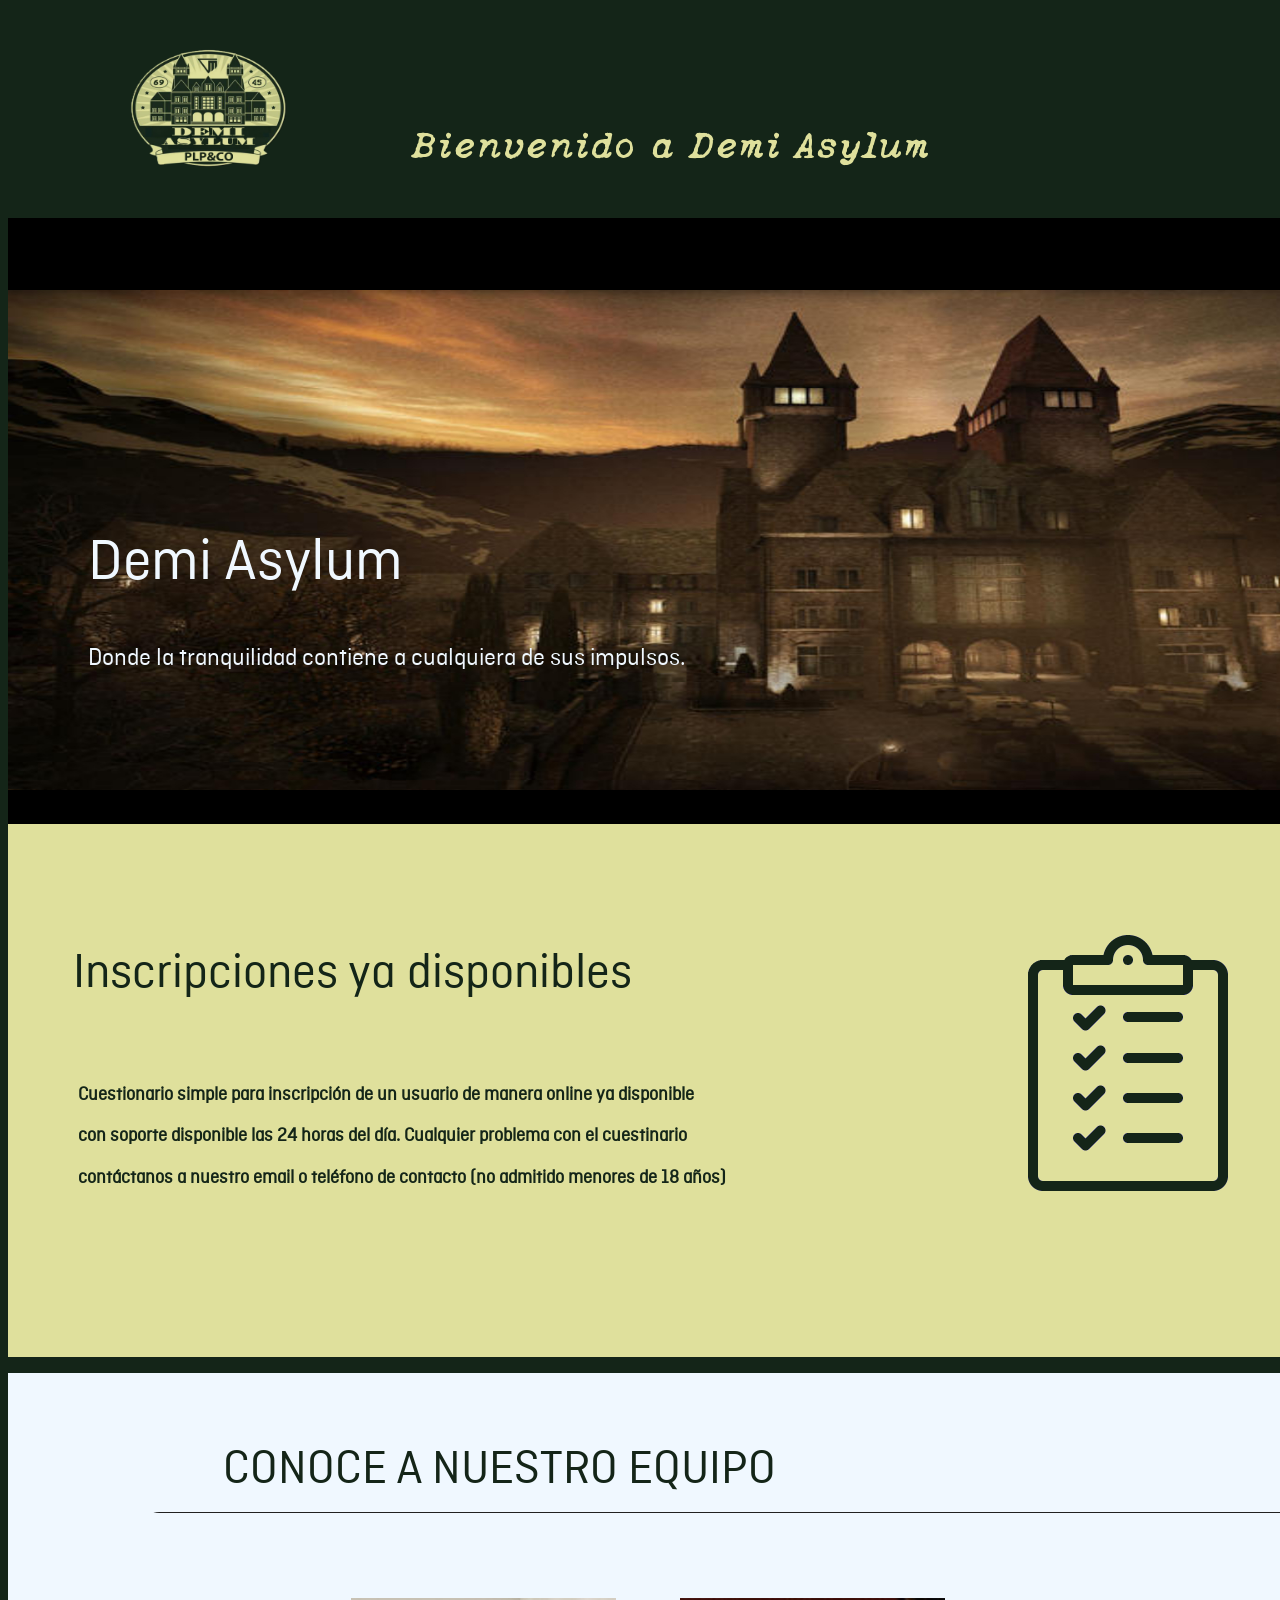
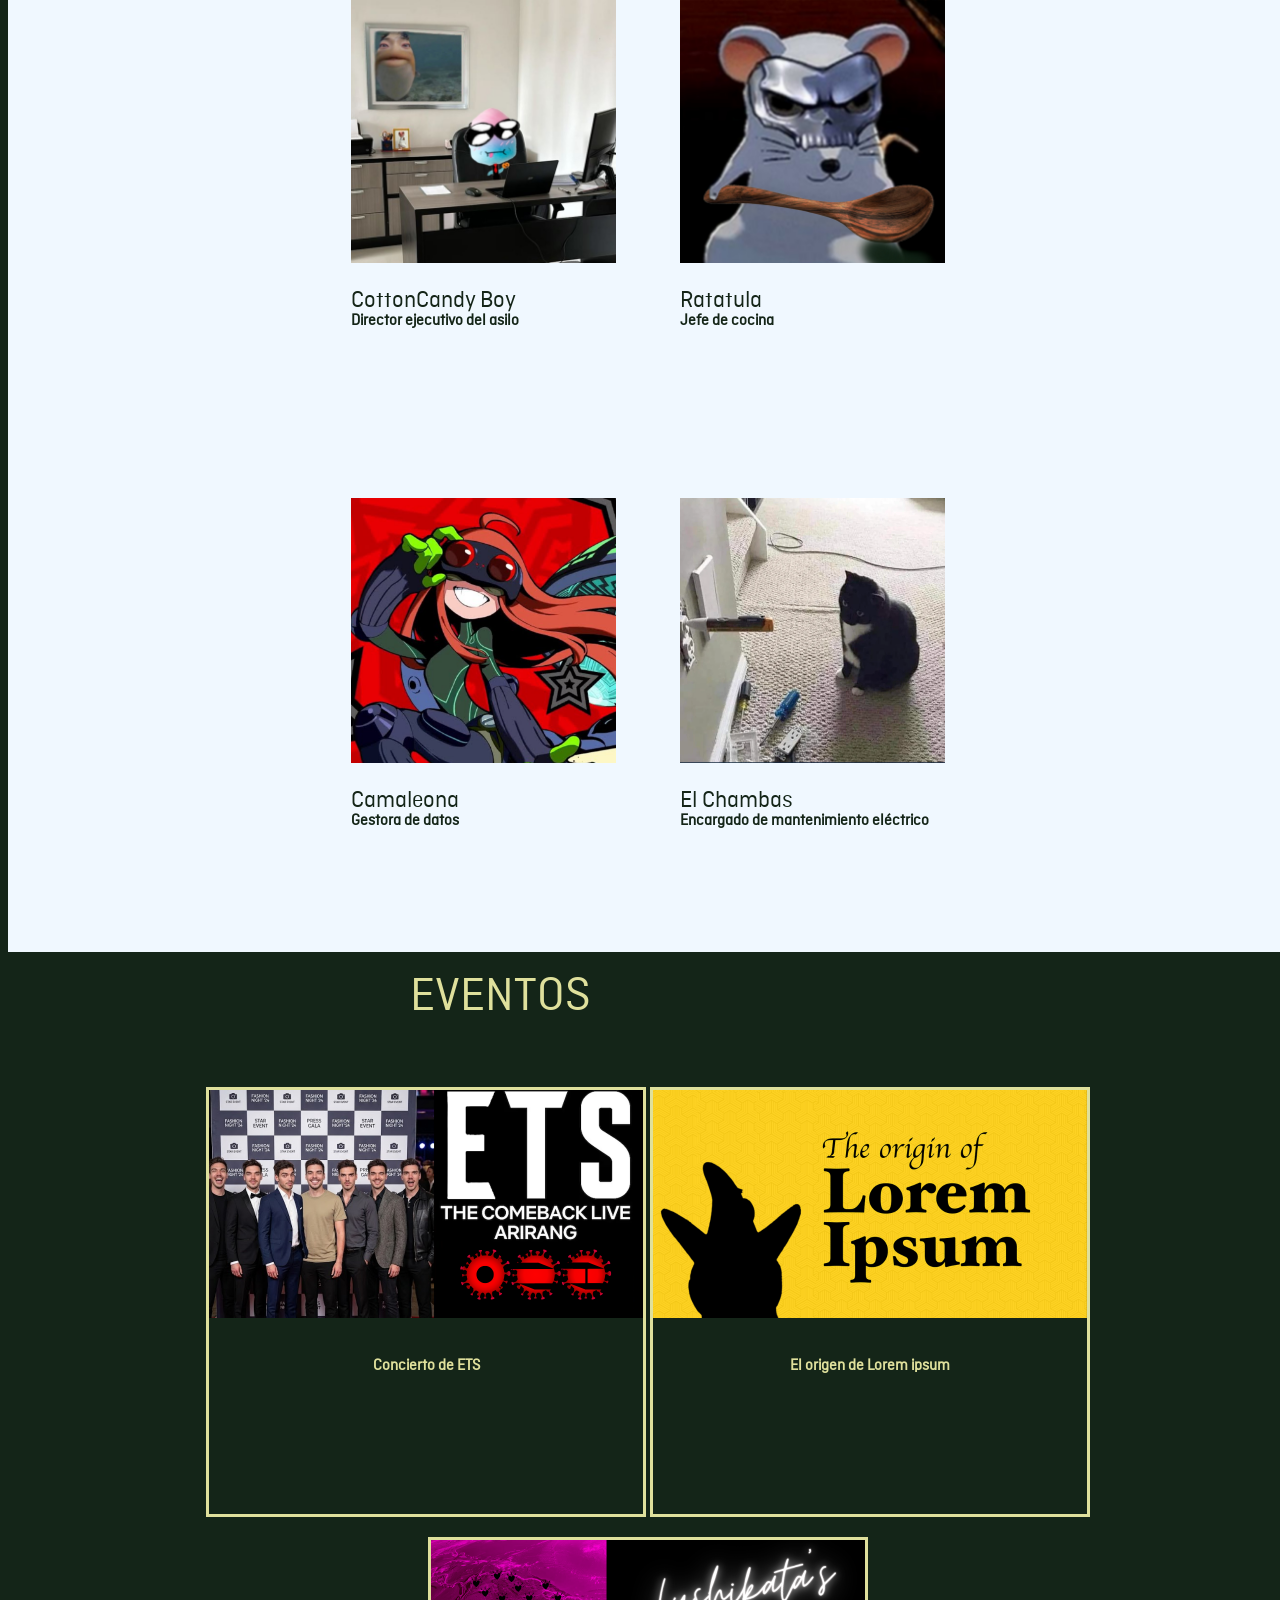
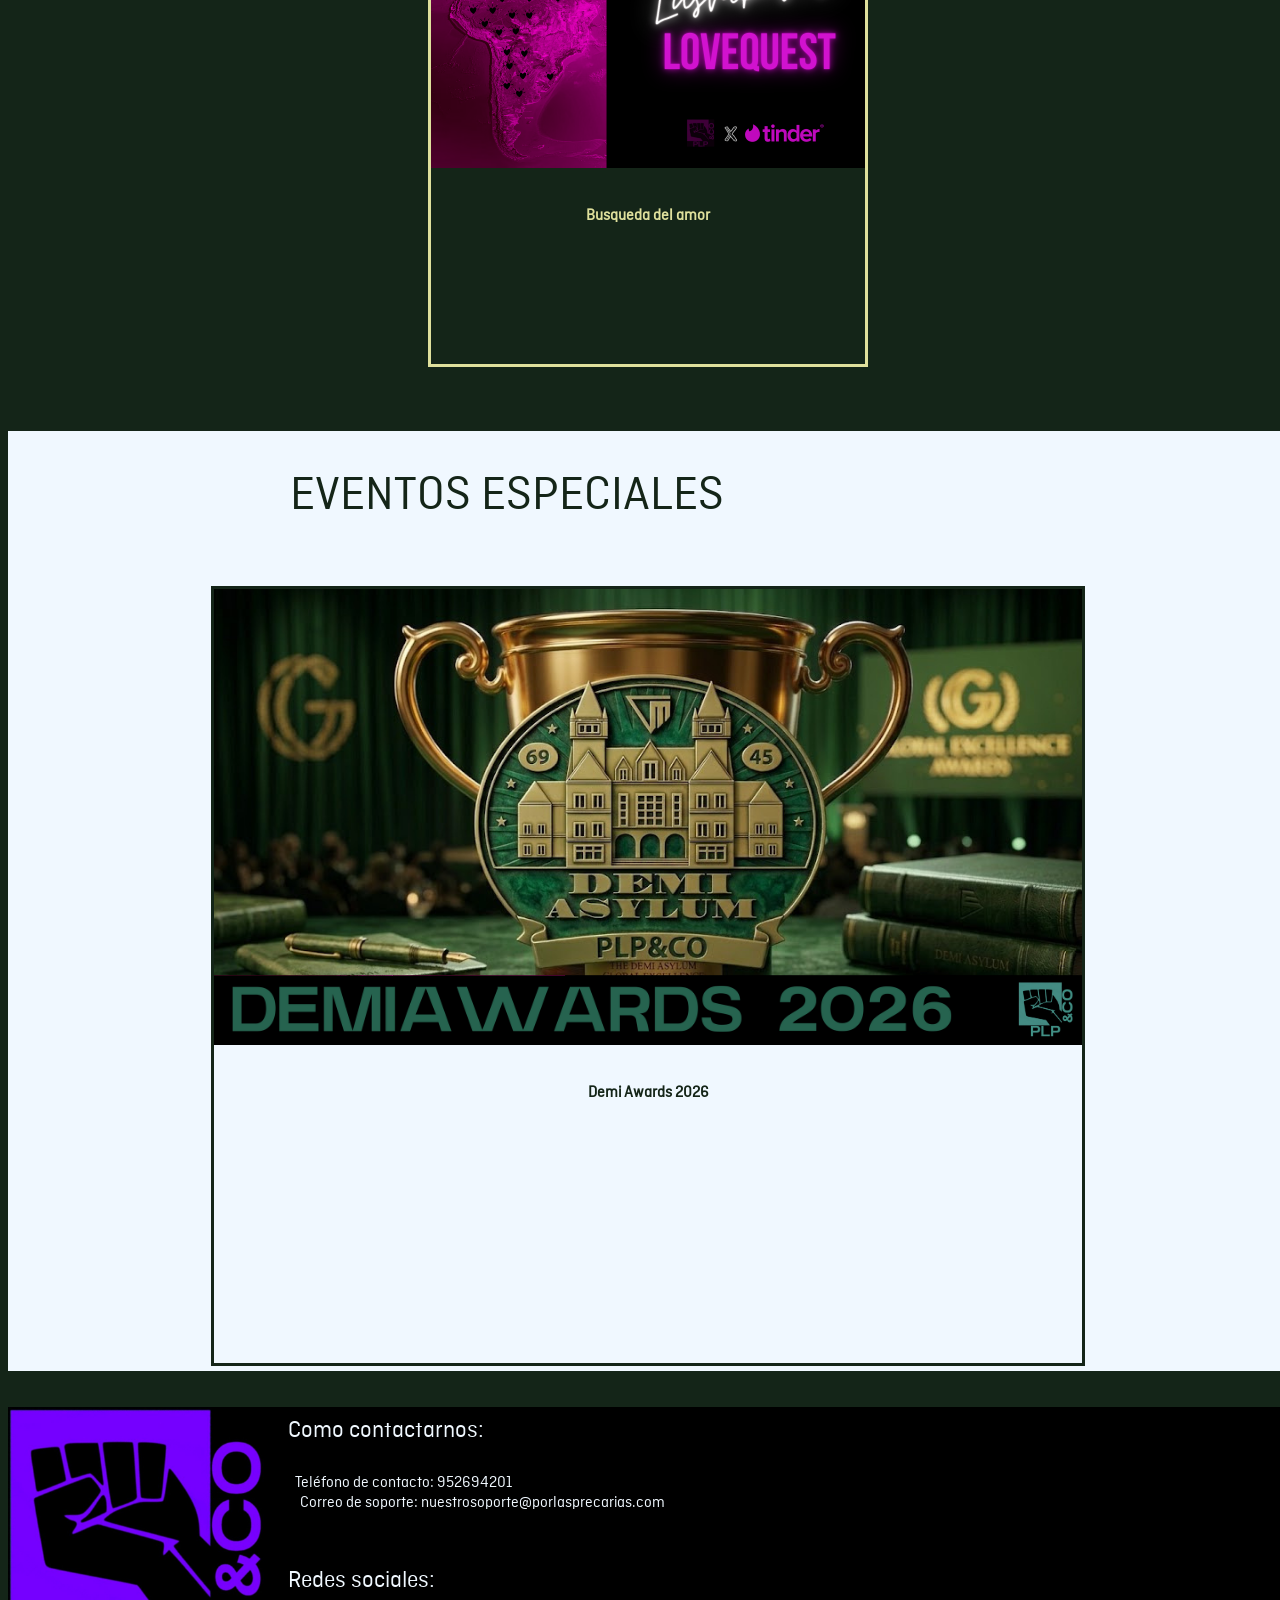
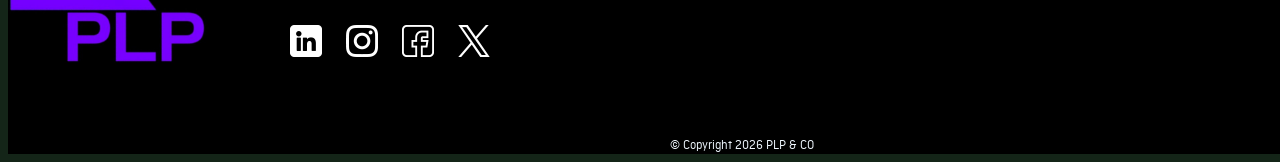
<file: index.html>
<!DOCTYPE html>
<meta charset="UTF-8">

<html style=" background-color: rgb(20, 37, 24); position: relative; z-index: 1;">

<head>
    <link rel="stylesheet" href="style.css">
</head>


<title> WELCOME TO DEMI ASYLUM </title>
<link rel="icon" type="image/x-icon" href="assets/demiAsylumLogo.ico">

<div class="header">

    <header>

        <img src="assets/demiAsylumLogo.png" alt="DemiAsylumLogo" width="400" height="200"
            style="align-content: center;">
        <a class="welcomeText1">Bienvenido a Demi Asylum </a>


    </header>

</div>

<div class="pageContent">

<div class="bigImage" style="background-color: black;">

    <a class="photoHoverText">Demi Asylum</a>
    <img src="assets/demiAsylumLocationPhoto.jpeg" alt="DemiAsylumLogo" width="100%" height="500"
        style="align-content: center;">
    <a class="slogan">Donde la tranquilidad contiene a cualquiera de sus impulsos.</a>

</div>
<div class="inscriptionsSection">
    <a class="inscriptText">Inscripciones ya disponibles</a>
    <p><br></p>
    <img src="assets/inscript.png" alt="inscriptImg" width="256" height="256"
        style="left: 1000px ; position: sticky;">
    <h3 style="position:relative; left: 70px; top: -130px; font-family:Imagefont; color: rgb(20, 37, 24);">Cuestionario simple para inscripción de un usuario de manera online ya disponible</h3>
    <h3 style="position:relative; left: 70px; top: -130px; font-family:Imagefont; color: rgb(20, 37, 24);">con soporte disponible las 24 horas del día. Cualquier problema con el cuestinario</h3>
    <h3 style="position:relative; left: 70px; top: -130px; font-family:Imagefont; color: rgb(20, 37, 24);">contáctanos a nuestro email o teléfono de contacto (no admitido menores de 18 años)</h3>
    <p><br></p>

</div>

<div class="workgroupTextDiv">
<p><br></p>
<p><br></p>
<a class="workgroupText">CONOCE A NUESTRO EQUIPO</a>
</div>


<div class="workgroupSection">

    
    <img src="assets/line.png" alt="line" width="100%" height="3px" style="position: relative;">
    <p><br></p>
    <div class="memberSection">
        <div class="member1" align="left">
            <a href="info-cottoncandyboy.html">
                <img src="assets/cottoncandyboy.jpg" alt="cottoncandyboy" width="265" height="265">
                <div class="member1Text">
                <a style="position: relative; left: -20; top: 20px; font-family:Imagefont; color: rgb(20, 37, 24); font-size: x-large;">CottonCandy Boy</a>
                <h3 style="font-family:Imagefont; color: rgb(20, 37, 24); font-size: medium;">Director ejecutivo del asilo</h3>
                
                </div>
            </a>   
        </div>
        <div class="member2" align="left">
            <a href="info-ratatula.html">
                <img src="assets/ratatula.jpeg" alt="ratatula" width="265" height="265">
                <div class="member2Text">
                <a style="position: relative; left: -20;  top: 20px; font-family:Imagefont; color: rgb(20, 37, 24); font-size: x-large;">Ratatula</a>
                <h3 style="font-family:Imagefont; color: rgb(20, 37, 24); font-size: medium;">Jefe de cocina</h3> 
            </div>
            </a>     
        </div>
    </div>
    <p><br></p>
        <div class="memberSection">
        <div class="member3" align="left">
            <a  href="info-camaleona.html">
                <img src="assets/camaleona.png" alt="camaleona" width="265" height="265">
                <div class="member3Text">
                <a style="position: relative; left: -20;  top: 20px; font-family:Imagefont; color: rgb(20, 37, 24); font-size: x-large;">Camaleona</a>
                <h3 style="font-family:Imagefont; color: rgb(20, 37, 24); font-size: medium;">Gestora de datos</h3>
                </div>
            </a>
        </div>
        <div class="member4" align="left">
            <a href="info-elchambas.html">
                <img src="assets/elchambas.webp" alt="elchambas" width="265" height="265">
                <div class="member4Text">
                <a style="position: relative; left: -20;  top: 20px; font-family:Imagefont; color: rgb(20, 37, 24); font-size: x-large;">El Chambas</a>
                <h3 style="font-family:Imagefont; color: rgb(20, 37, 24); font-size: medium; ">Encargado de mantenimiento eléctrico</h3>
                </div>
            </a>  
        </div>
    </div>
    <p><br></p>

</div>

<div class="events">

    <a style="text-align:center; width:100%; font-size: 49px; font-family:Imagefont; color: rgb(223, 224, 156); position: sticky; left: 410px;" >EVENTOS</a>
    <p><br></p>
    <div class="eventSection">
        <div class="event1" style="border: solid, rgb(223, 224, 156);">
            <img src="assets/events/E.png" alt="cottoncandyboy" width="434" height="228">
            <div class="member1Text">
                <br>
                <h3 style="font-family:Imagefont; color: rgb(223, 224, 156); font-size: medium; text-align: center; ">Concierto de ETS</h3>
                
            </div>
        </div>
        <div class="event2" style="border: solid, rgb(223, 224, 156);">
            <img src="assets/events/Lorena.png" alt="ratatula" width="434" height="228">
            <div class="member2Text">
                <br>
                <h3 style="font-family:Imagefont; color: rgb(223, 224, 156); font-size: medium; text-align: center;" >El origen de Lorem ipsum</h3> 
            </div>
        </div>   
    </div>
    <div class="eventSection">
        <div class="event3" style="border: solid, rgb(223, 224, 156);">
            <img src="assets/events/Lushika.png" alt="camaleona" width="434" height="228">
            <div class="member3Text">
                <br>
                <h3 style="font-family:Imagefont; color: rgb(223, 224, 156); font-size: medium; text-align: center;">Busqueda del amor</h3>
            </div>
            
        </div>
    </div>

    <br>
    <br>
    <br>
    <br>

</div>

<div class="specialEvents">
    <br>
    <br>
    <a style="text-align:center; width:100%; font-size: 49px; font-family:Imagefont; color: rgb(20, 37, 24); position: sticky; left: 290px;" >EVENTOS ESPECIALES</a>
    <p><br></p>
    <div class="eventSection">
        <div class="eventS" style="border: solid, rgb(20, 37, 24);">
            <img src="assets/events/demiawards.png" alt="cottoncandyboy" width="868" height="456">
            <div class="member1Text">
                <br>
                <h3 style="font-family:Imagefont; color: rgb(20, 37, 24); font-size: medium; text-align: center; ">Demi Awards 2026</h3>
                
            </div>
        </div>
    </div>

    <br>
    <br>
    <br>
    <br>
    <br>
    <br>
    <br>
    <br>
    <br>
    <br>
    <br>
    <br>
    <br>
    <br>
    <br>
    <br>

</div>

</div>

<br>
<br>

</div>
<div class="footer">


    <img src="assets/plp&coLogo.jpeg" alt="inscriptImg" width="256" height="256"
        style="left: 0px ; position: relative;">
    <div>
        <a style="color: aliceblue; position: relative; left: 280px; top:-250px; font-family:Imagefont; font-size: x-large;">Como contactarnos: </a>
        <a style="color: aliceblue; position: relative; left: 86px; top:-200px; font-family:Imagefont; font-size: medium;">Teléfono de contacto: 952694201</a>
        <a style="color: aliceblue; position: relative; left: -130px; top:-180px; font-family:Imagefont; font-size: medium;">Correo de soporte: nuestrosoporte@porlasprecarias.com</a>
    </div>
    <div>
        <a style="color: aliceblue; position: relative; left: 280px; top:-140px; font-family:Imagefont; font-size: x-large;">Redes sociales: </a>
        <div class="socialMediaIcons">

                <a href="Likidin.html"><img src="assets/icons/linkedin.png" style="width: 32px; height: 32px; margin: 0 10px; background-size:64px;" alt="linkedin"></a>

                <a href="demiasylumofficial.html"><img src="assets/icons/instagram.png" style="width: 32px; height: 32px; margin: 0 10px; background-size:64px;" alt="instagram"></a>

                <a href=""></a><img src="assets/icons/facebook.png" style="width: 32px; height: 32px; margin: 0 10px; background-size:64px;" alt="facebook"></a>

                <a href=""></a><img src="assets/icons/twitter.png" style="width: 32px; height: 32px; margin: 0 10px; background-size:64px;" alt="twitter"></a>

    </div>
    </div>
    
        <a style="text-align: center; position: relative; left: 45%; color: aliceblue; font-family: ImageFont; font-size: smaller;">© Copyright 2026 PLP & CO</a>


</div>

</html>
</file>
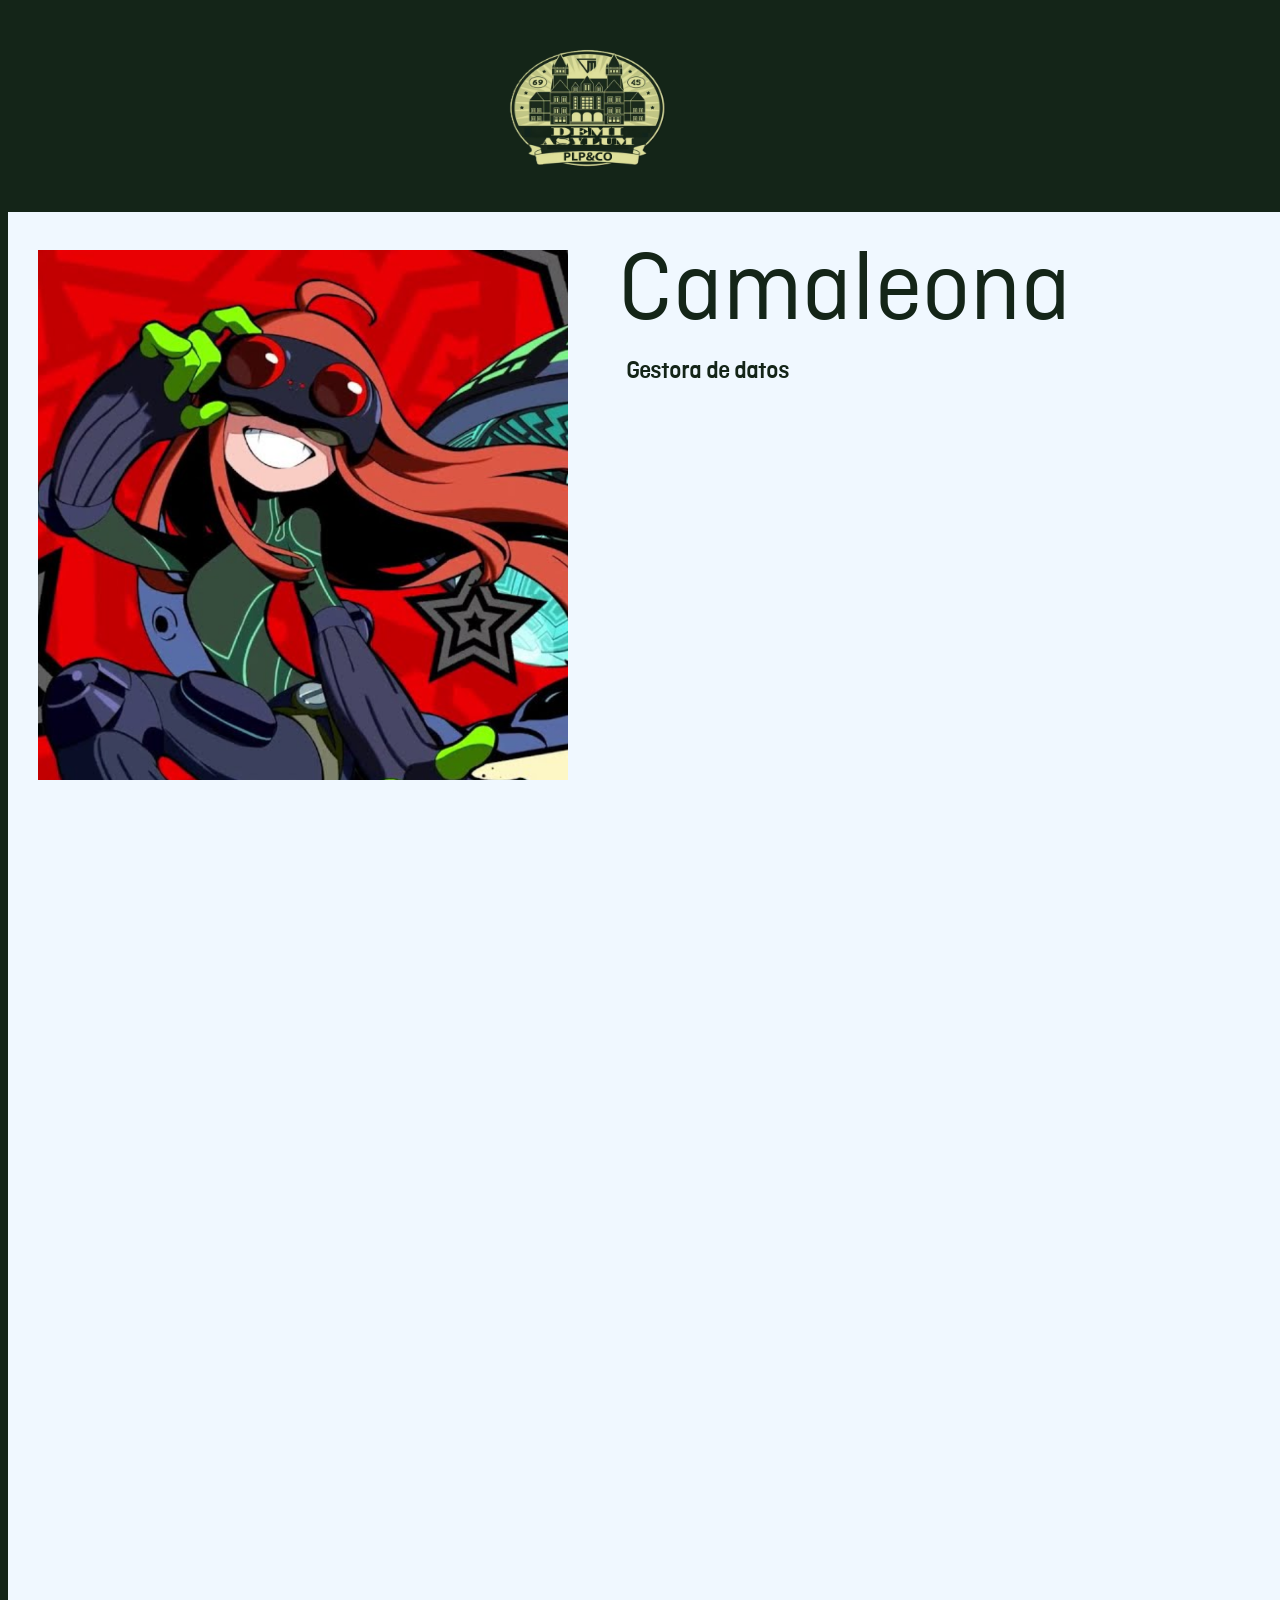
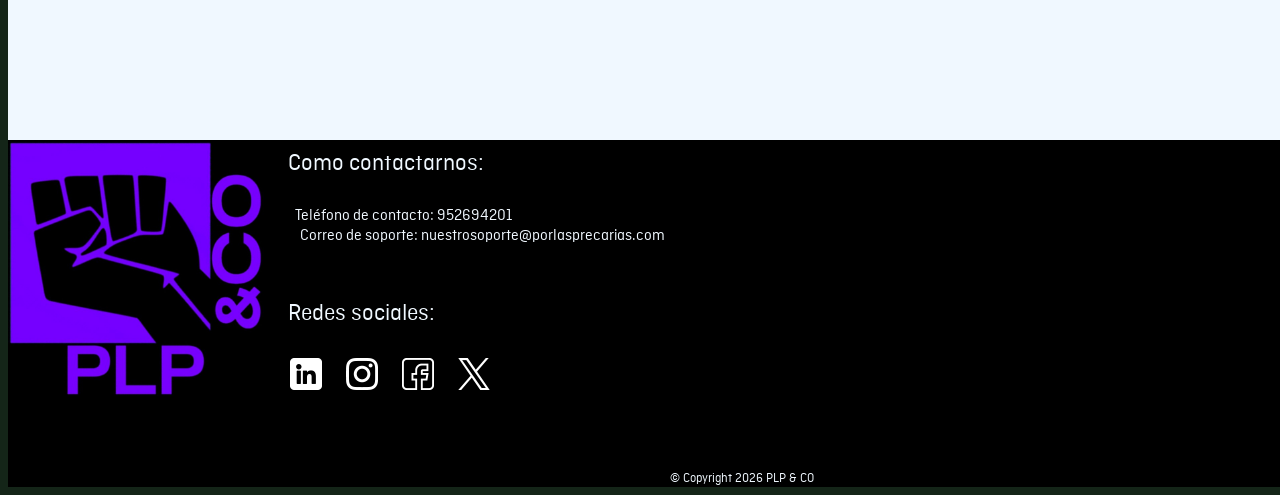
<file: info-camaleona.html>
<!DOCTYPE html>
<meta charset="UTF-8">

<html style=" background-color: rgb(20, 37, 24);">

<head>
    <link rel="stylesheet" href="style.css">
</head>


<title> Información sobre Camaleona</title>
<link rel="icon" type="image/x-icon" href="assets/demiAsylumLogo.ico">

<div class="header">

    <header>

        <a href="index.html">
        <img src="assets/demiAsylumLogo.png" alt="DemiAsylumLogo" width="400" height="200"
            style="align-content: center; position: relative; left: 30%;">
        </a>


    </header>

</div>

<div class="pageContent">
    <div style="background-color: aliceblue; width: 100%;">
<br>
    <div align="left" style="border: 5px; list-style-type: none; height: 100%; padding: 20px; margin: 0 10px; ">
                <img src="assets/camaleona.png" alt="camaleona" width="530" height="530">
                <div class="member3TextPorfolio" style="position: relative; left: 580px; top: -570px;">
                <a style="position: relative; left: -20;  top: 20px; font-family:Imagefont; color: rgb(20, 37, 24); font-size: 100px;">Camaleona</a>
                <h3 style="font-family:Imagefont; color: rgb(20, 37, 24); font-size: x-large; left: 8px; position: relative;">Gestora de datos</h3>
                </div>
        </div>

<br>
<br>
<br>
<br>
<br>
<br>
<br>
<br>
<br>
<br>
<br>
<br>
<br>
<br>
<br>
<br>
<br>
<br>
<br>
<br>
<br>
<br>
<br>
<br>
<br>
<br>
<br>
<br>
<br>
<br>
<br>
<br>
<br>
<br>
<br>
<br>
<br>
<br>
<br>
<br>
<br>
<br>
<br>
<br>
<br>
<br>
<br>
<br>
<br>
<br>
<br>
<br>
<br>
<br>
<br>
<br>
<br>
<br>
<br>
<br>
<br>
<br>
<br>
<br>
<br>
<br>
<br>
<br>
<br>
<br>
<br>
<br>
<br>
<br>
<br>
<br>
<br>
<br>
<br>
<br>
<br>
<br>
<br>
<br>
<br>
<br>
<br>
<br>
<br>
<br>
<br>
<br>
<br>
<br>
<br>
<br>
<br>
<br>
<br>
<br>
<br>
<br>
<br>
<br>
<br>
<br>
<br>
<br>
<br>
<br>
<br>
<br>
<br>
<br>
<br>
<br>
<br>
<br>
<br>
<br>
<br>
<br>
<br>
<br>
<br>
<br>
<br>
<br>
<br>
<br>
</div>
    
</div>





<div class="footer">


    <img src="assets/plp&coLogo.jpeg" alt="inscriptImg" width="256" height="256"
        style="left: 0px ; position: relative;">
    <div>
        <a style="color: aliceblue; position: relative; left: 280px; top:-250px; font-family:Imagefont; font-size: x-large;">Como contactarnos: </a>
        <a style="color: aliceblue; position: relative; left: 86px; top:-200px; font-family:Imagefont; font-size: medium;">Teléfono de contacto: 952694201</a>
        <a style="color: aliceblue; position: relative; left: -130px; top:-180px; font-family:Imagefont; font-size: medium;">Correo de soporte: nuestrosoporte@porlasprecarias.com</a>
    </div>
    <div>
        <a style="color: aliceblue; position: relative; left: 280px; top:-140px; font-family:Imagefont; font-size: x-large;">Redes sociales: </a>
        <div class="socialMediaIcons">

                <a href="Likidin.html"><img src="assets/icons/linkedin.png" style="width: 32px; height: 32px; margin: 0 10px; background-size:64px;" alt="linkedin"></a>

                <a href=""><img src="assets/icons/instagram.png" style="width: 32px; height: 32px; margin: 0 10px; background-size:64px;" alt="instagram"></a>

                <a href=""></a><img src="assets/icons/facebook.png" style="width: 32px; height: 32px; margin: 0 10px; background-size:64px;" alt="facebook"></a>

                <a href=""></a><img src="assets/icons/twitter.png" style="width: 32px; height: 32px; margin: 0 10px; background-size:64px;" alt="twitter"></a>

    </div>
    </div>
    
        <a style="text-align: center; position: relative; left: 45%; color: aliceblue; font-family: ImageFont; font-size: smaller;">© Copyright 2026 PLP & CO</a>


</div>

</html>
</file>
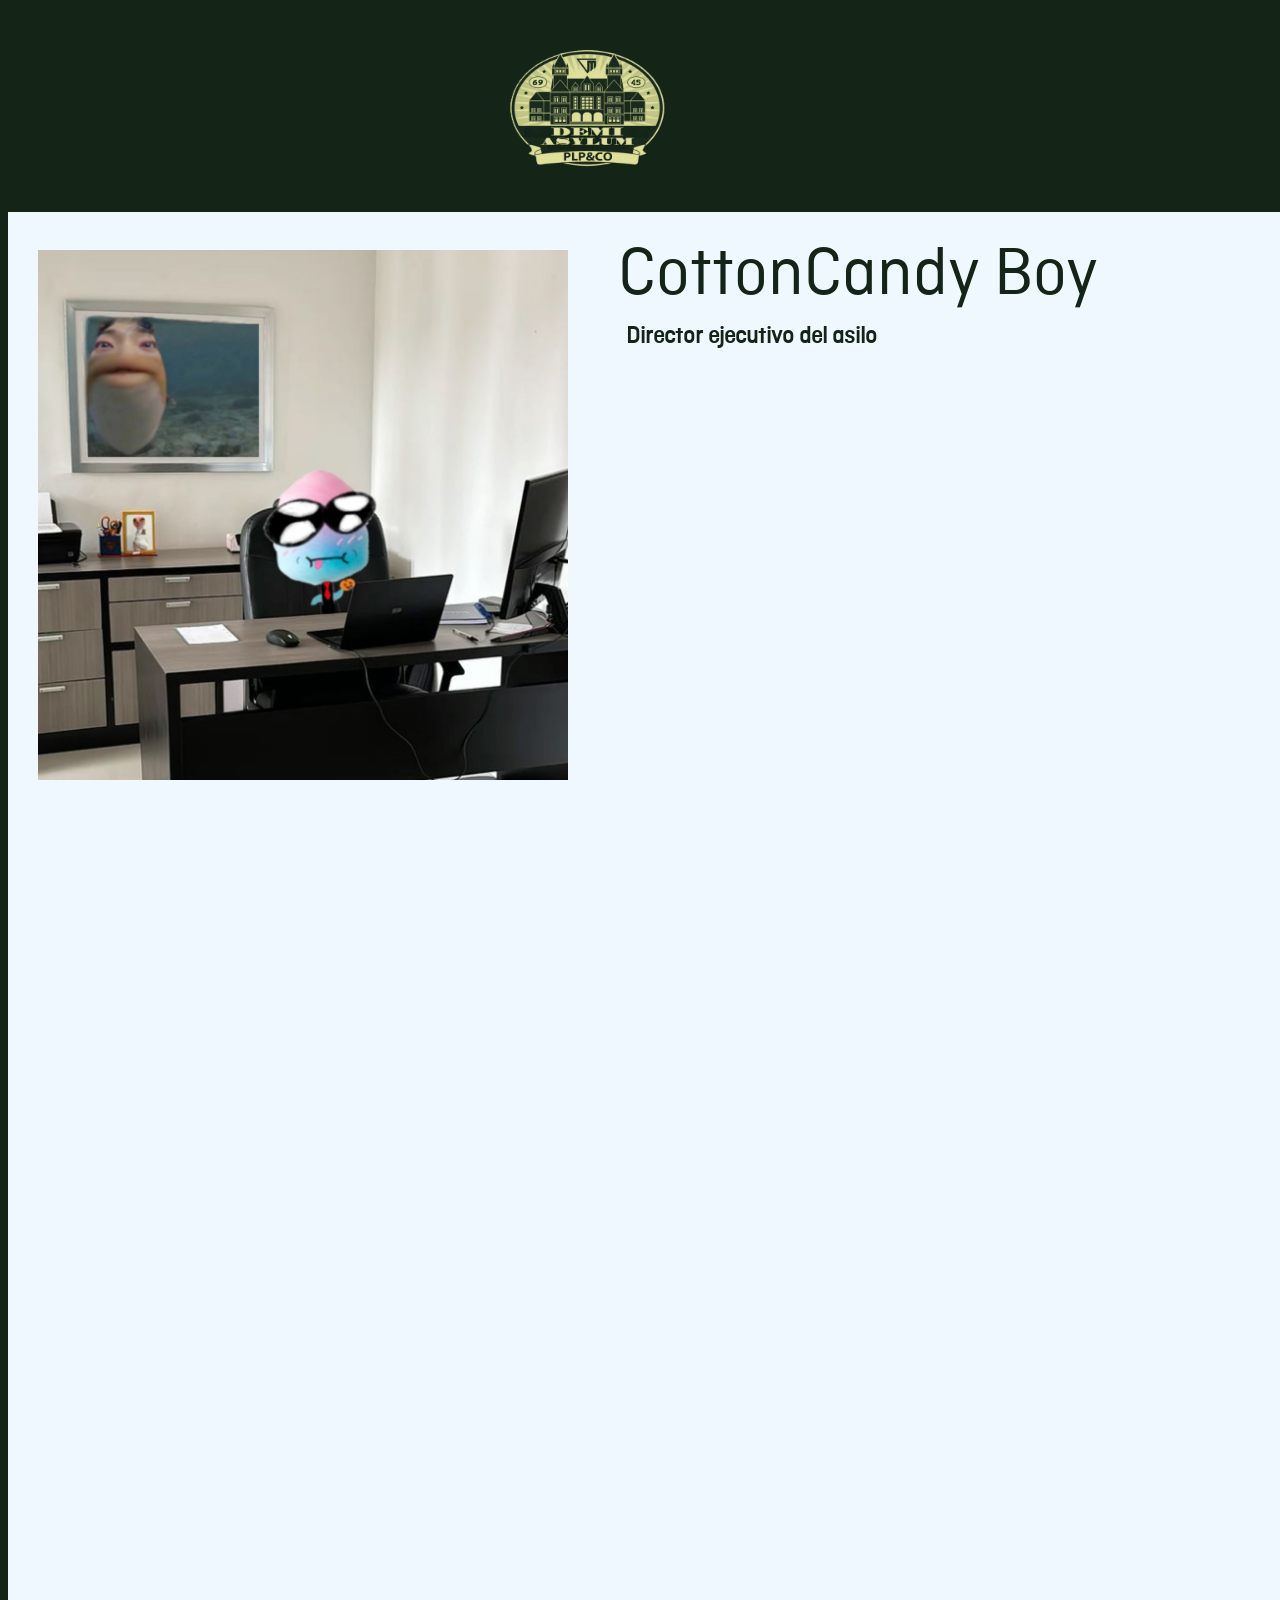
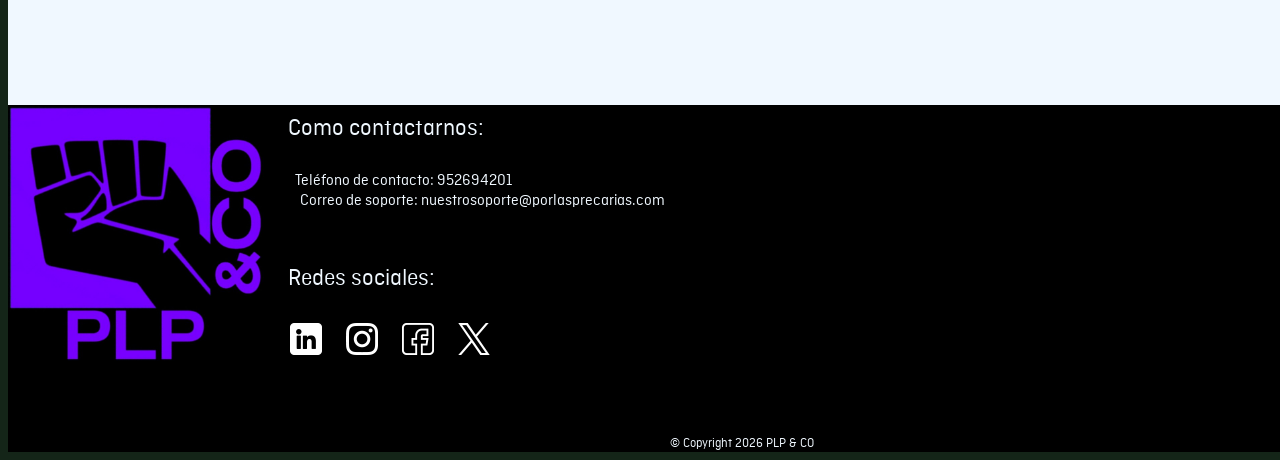
<file: info-cottoncandyboy.html>
<!DOCTYPE html>
<meta charset="UTF-8">

<html style=" background-color: rgb(20, 37, 24); position:relative; z-index: 1;">

<head>
    <link rel="stylesheet" href="style.css">
</head>


<title> Información sobre Cottom Candy Boy</title>
<link rel="icon" type="image/x-icon" href="assets/demiAsylumLogo.ico">

<div class="header">

    <header>
        
        <a href="index.html">
        <img src="assets/demiAsylumLogo.png" alt="DemiAsylumLogo" width="400" height="200"
            style="align-content: center; position: relative; left: 30%;">
        </a>

    </header>

</div>

<div class="pageContent">

    <div style="background-color: aliceblue; width: 100%; position:relative; ">
<br>

        <div align="left" style="border: 5px; list-style-type: none; height: 100%; padding: 20px; margin: 0 10px; ">
                <img src="assets/cottoncandyboy.jpg" alt="cottoncandyboy" width="530" height="530">
                <div class="member1TextPorfolio" style="position: relative; left: 580px; top: -570px;">
                <a style="position: relative; left: -20; top: 20px; font-family:Imagefont; color: rgb(20, 37, 24); font-size: 70px;">CottonCandy Boy</a>
                <h3 style="font-family:Imagefont; color: rgb(20, 37, 24); font-size: x-large; left: 8px; position: relative;">Director ejecutivo del asilo</h3>
                </div>
        </div>

<br>
<br>
<br>
<br>
<br>
<br>
<br>
<br>
<br>
<br>
<br>
<br>
<br>
<br>
<br>
<br>
<br>
<br>
<br>
<br>
<br>
<br>
<br>
<br>
<br>
<br>
<br>
<br>
<br>
<br>
<br>
<br>
<br>
<br>
<br>
<br>
<br>
<br>
<br>
<br>
<br>
<br>
<br>
<br>
<br>
<br>
<br>
<br>
<br>
<br>
<br>
<br>
<br>
<br>
<br>
<br>
<br>
<br>
<br>
<br>
<br>
<br>
<br>
<br>
<br>
<br>
<br>
<br>
<br>
<br>
<br>
<br>
<br>
<br>
<br>
<br>
<br>
<br>
<br>
<br>
<br>
<br>
<br>
<br>
<br>
<br>
<br>
<br>
<br>
<br>
<br>
<br>
<br>
<br>
<br>
<br>
<br>
<br>
<br>
<br>
<br>
<br>
<br>
<br>
<br>
<br>
<br>
<br>
<br>
<br>
<br>
<br>
<br>
<br>
<br>
<br>
<br>
<br>
<br>
<br>
<br>
<br>
<br>
<br>
<br>
<br>
<br>
<br>
<br>
<br>
</div>

</div>

<div class="footer">


    <img src="assets/plp&coLogo.jpeg" alt="inscriptImg" width="256" height="256"
        style="left: 0px ; position: relative;">
    <div>
        <a style="color: aliceblue; position: relative; left: 280px; top:-250px; font-family:Imagefont; font-size: x-large;">Como contactarnos: </a>
        <a style="color: aliceblue; position: relative; left: 86px; top:-200px; font-family:Imagefont; font-size: medium;">Teléfono de contacto: 952694201</a>
        <a style="color: aliceblue; position: relative; left: -130px; top:-180px; font-family:Imagefont; font-size: medium;">Correo de soporte: nuestrosoporte@porlasprecarias.com</a>
    </div>
    <div>
        <a style="color: aliceblue; position: relative; left: 280px; top:-140px; font-family:Imagefont; font-size: x-large;">Redes sociales: </a>
        <div class="socialMediaIcons">

                <a href="Likidin.html"><img src="assets/icons/linkedin.png" style="width: 32px; height: 32px; margin: 0 10px; background-size:64px;" alt="linkedin"></a>

                <a href=""><img src="assets/icons/instagram.png" style="width: 32px; height: 32px; margin: 0 10px; background-size:64px;" alt="instagram"></a>

                <a href=""></a><img src="assets/icons/facebook.png" style="width: 32px; height: 32px; margin: 0 10px; background-size:64px;" alt="facebook"></a>

                <a href=""></a><img src="assets/icons/twitter.png" style="width: 32px; height: 32px; margin: 0 10px; background-size:64px;" alt="twitter"></a>

    </div>
    </div>
    
        <a style="text-align: center; position: relative; left: 45%; color: aliceblue; font-family: ImageFont; font-size: smaller;">© Copyright 2026 PLP & CO</a>


</div>

</html>
</file>
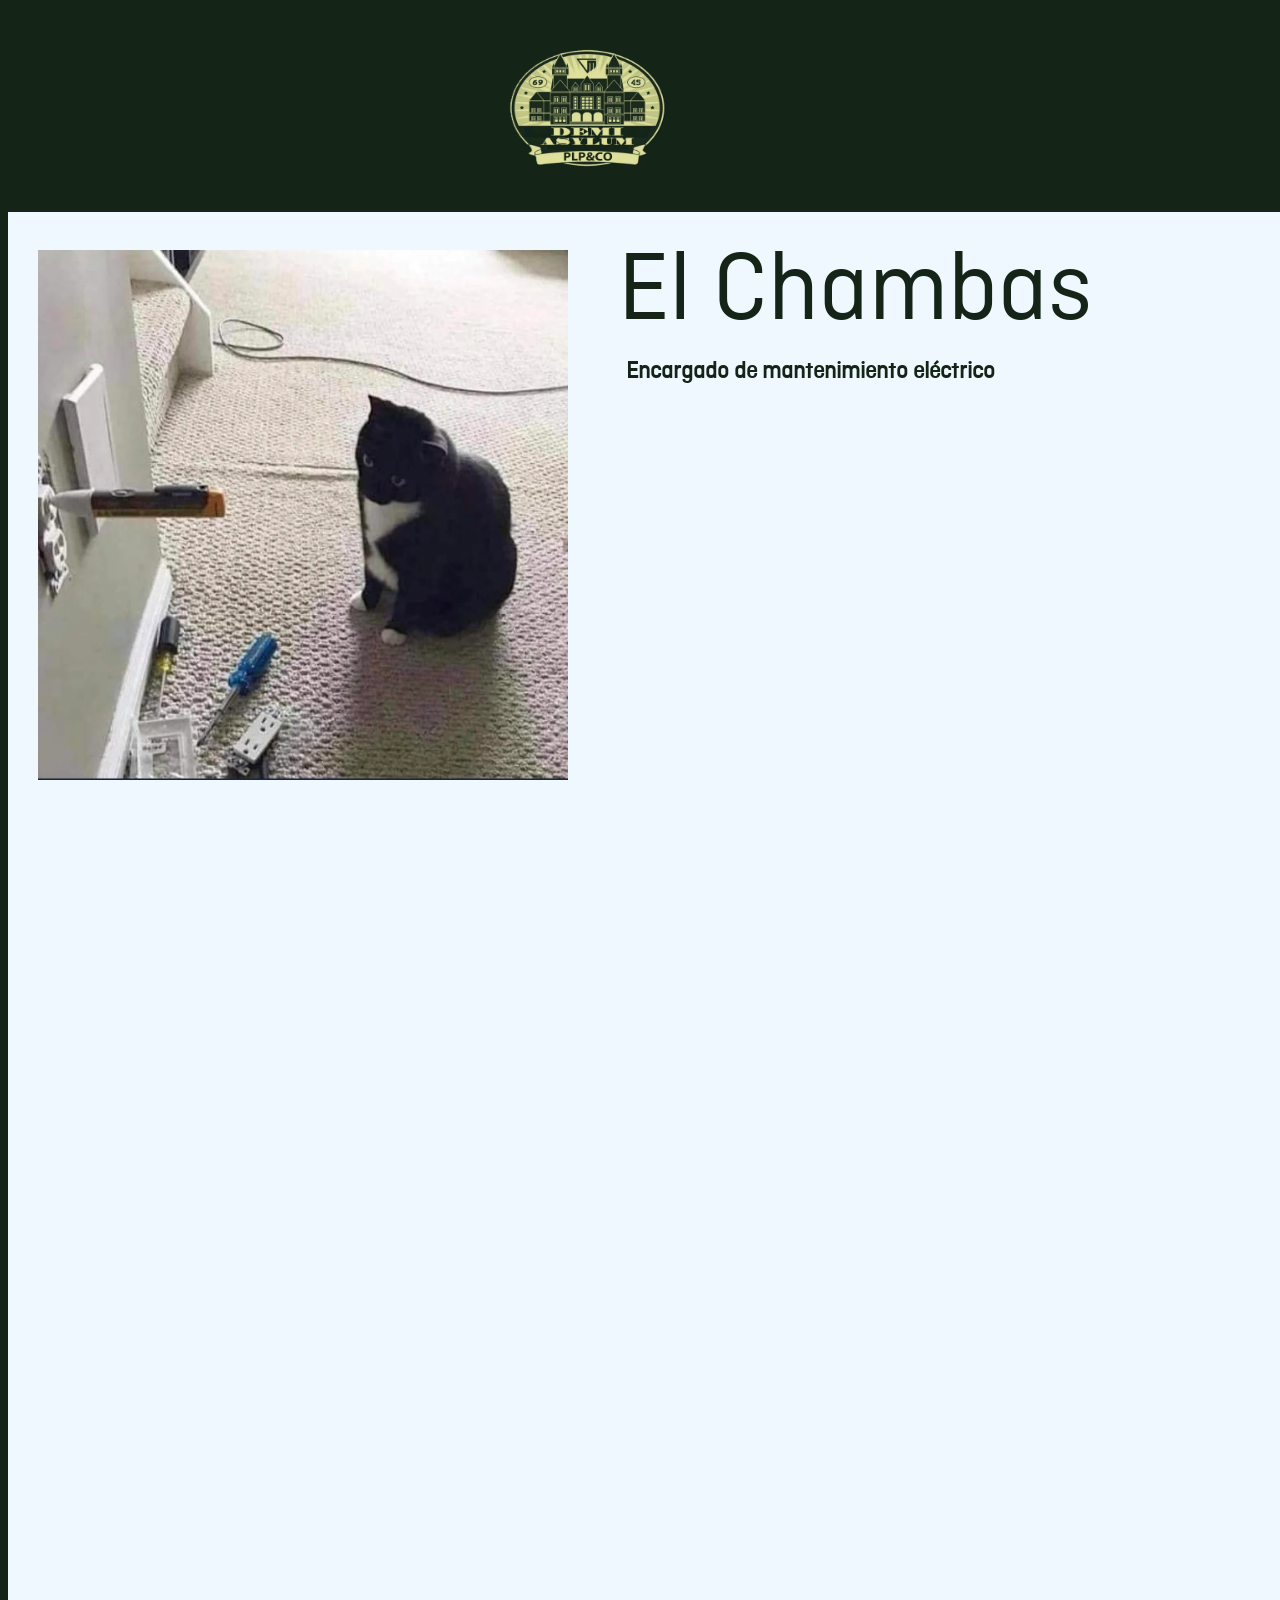
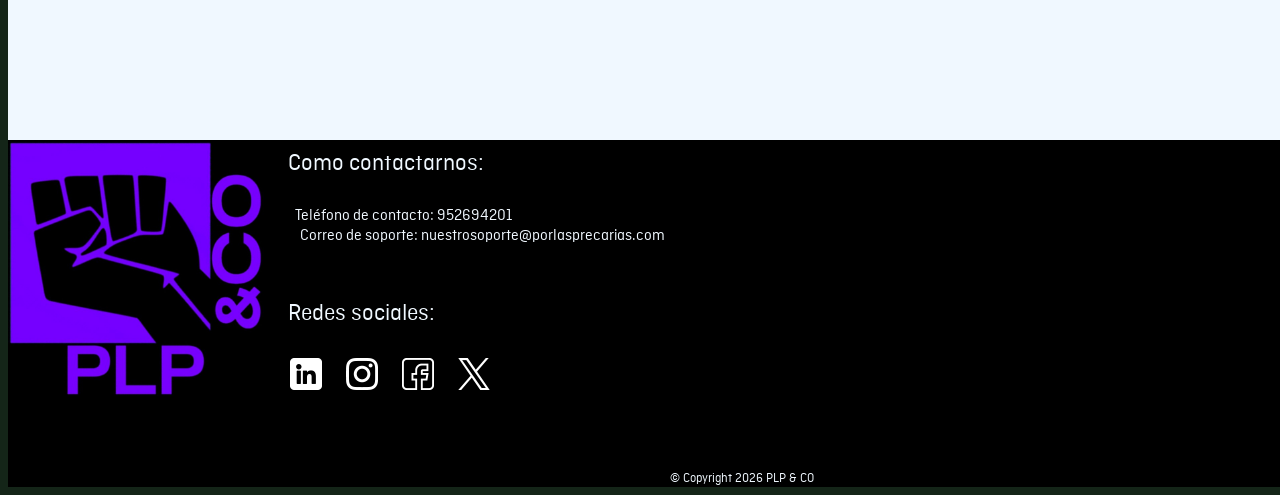
<file: info-elchambas.html>
<!DOCTYPE html>
<meta charset="UTF-8">

<html style=" background-color: rgb(20, 37, 24);">

<head>
    <link rel="stylesheet" href="style.css">
</head>


<title> Información sobre El Chambas</title>
<link rel="icon" type="image/x-icon" href="assets/demiAsylumLogo.ico">

<div class="header">

    <header>

        <a href="index.html">
        <img src="assets/demiAsylumLogo.png" alt="DemiAsylumLogo" width="400" height="200"
            style="align-content: center; position: relative; left: 30%;">
        </a>


    </header>

</div>

<div class="pageContent">

    <div style="background-color: aliceblue; width: 100%;">
<br>
    <div align="left" style="border: 5px; list-style-type: none; height: 100%; padding: 20px; margin: 0 10px; ">
        <img src="assets/elchambas.webp" alt="elchambas" width="530" height="530">
                <div class="member4TextPorfolio" style="position: relative; left: 580px; top: -570px;">
                <a style="position: relative; left: -20;  top: 20px; font-family:Imagefont; color: rgb(20, 37, 24); font-size: 100px;">El Chambas</a>
                <h3 style="font-family:Imagefont; color: rgb(20, 37, 24); font-size: x-large; left: 8px; position: relative;">Encargado de mantenimiento eléctrico</h3>
                </div>
        </div>

<br>
<br>
<br>
<br>
<br>
<br>
<br>
<br>
<br>
<br>
<br>
<br>
<br>
<br>
<br>
<br>
<br>
<br>
<br>
<br>
<br>
<br>
<br>
<br>
<br>
<br>
<br>
<br>
<br>
<br>
<br>
<br>
<br>
<br>
<br>
<br>
<br>
<br>
<br>
<br>
<br>
<br>
<br>
<br>
<br>
<br>
<br>
<br>
<br>
<br>
<br>
<br>
<br>
<br>
<br>
<br>
<br>
<br>
<br>
<br>
<br>
<br>
<br>
<br>
<br>
<br>
<br>
<br>
<br>
<br>
<br>
<br>
<br>
<br>
<br>
<br>
<br>
<br>
<br>
<br>
<br>
<br>
<br>
<br>
<br>
<br>
<br>
<br>
<br>
<br>
<br>
<br>
<br>
<br>
<br>
<br>
<br>
<br>
<br>
<br>
<br>
<br>
<br>
<br>
<br>
<br>
<br>
<br>
<br>
<br>
<br>
<br>
<br>
<br>
<br>
<br>
<br>
<br>
<br>
<br>
<br>
<br>
<br>
<br>
<br>
<br>
<br>
<br>
<br>
<br>
</div>
    
</div>



<div class="footer">


    <img src="assets/plp&coLogo.jpeg" alt="inscriptImg" width="256" height="256"
        style="left: 0px ; position: relative;">
    <div>
        <a style="color: aliceblue; position: relative; left: 280px; top:-250px; font-family:Imagefont; font-size: x-large;">Como contactarnos: </a>
        <a style="color: aliceblue; position: relative; left: 86px; top:-200px; font-family:Imagefont; font-size: medium;">Teléfono de contacto: 952694201</a>
        <a style="color: aliceblue; position: relative; left: -130px; top:-180px; font-family:Imagefont; font-size: medium;">Correo de soporte: nuestrosoporte@porlasprecarias.com</a>
    </div>
    <div>
        <a style="color: aliceblue; position: relative; left: 280px; top:-140px; font-family:Imagefont; font-size: x-large;">Redes sociales: </a>
        <div class="socialMediaIcons">

                <a href="Likidin.html"><img src="assets/icons/linkedin.png" style="width: 32px; height: 32px; margin: 0 10px; background-size:64px;" alt="linkedin"></a>

                <a href=""><img src="assets/icons/instagram.png" style="width: 32px; height: 32px; margin: 0 10px; background-size:64px;" alt="instagram"></a>

                <a href=""></a><img src="assets/icons/facebook.png" style="width: 32px; height: 32px; margin: 0 10px; background-size:64px;" alt="facebook"></a>

                <a href=""></a><img src="assets/icons/twitter.png" style="width: 32px; height: 32px; margin: 0 10px; background-size:64px;" alt="twitter"></a>

    </div>
    </div>
    
        <a style="text-align: center; position: relative; left: 45%; color: aliceblue; font-family: ImageFont; font-size: smaller;">© Copyright 2026 PLP & CO</a>


</div>

</html>
</file>
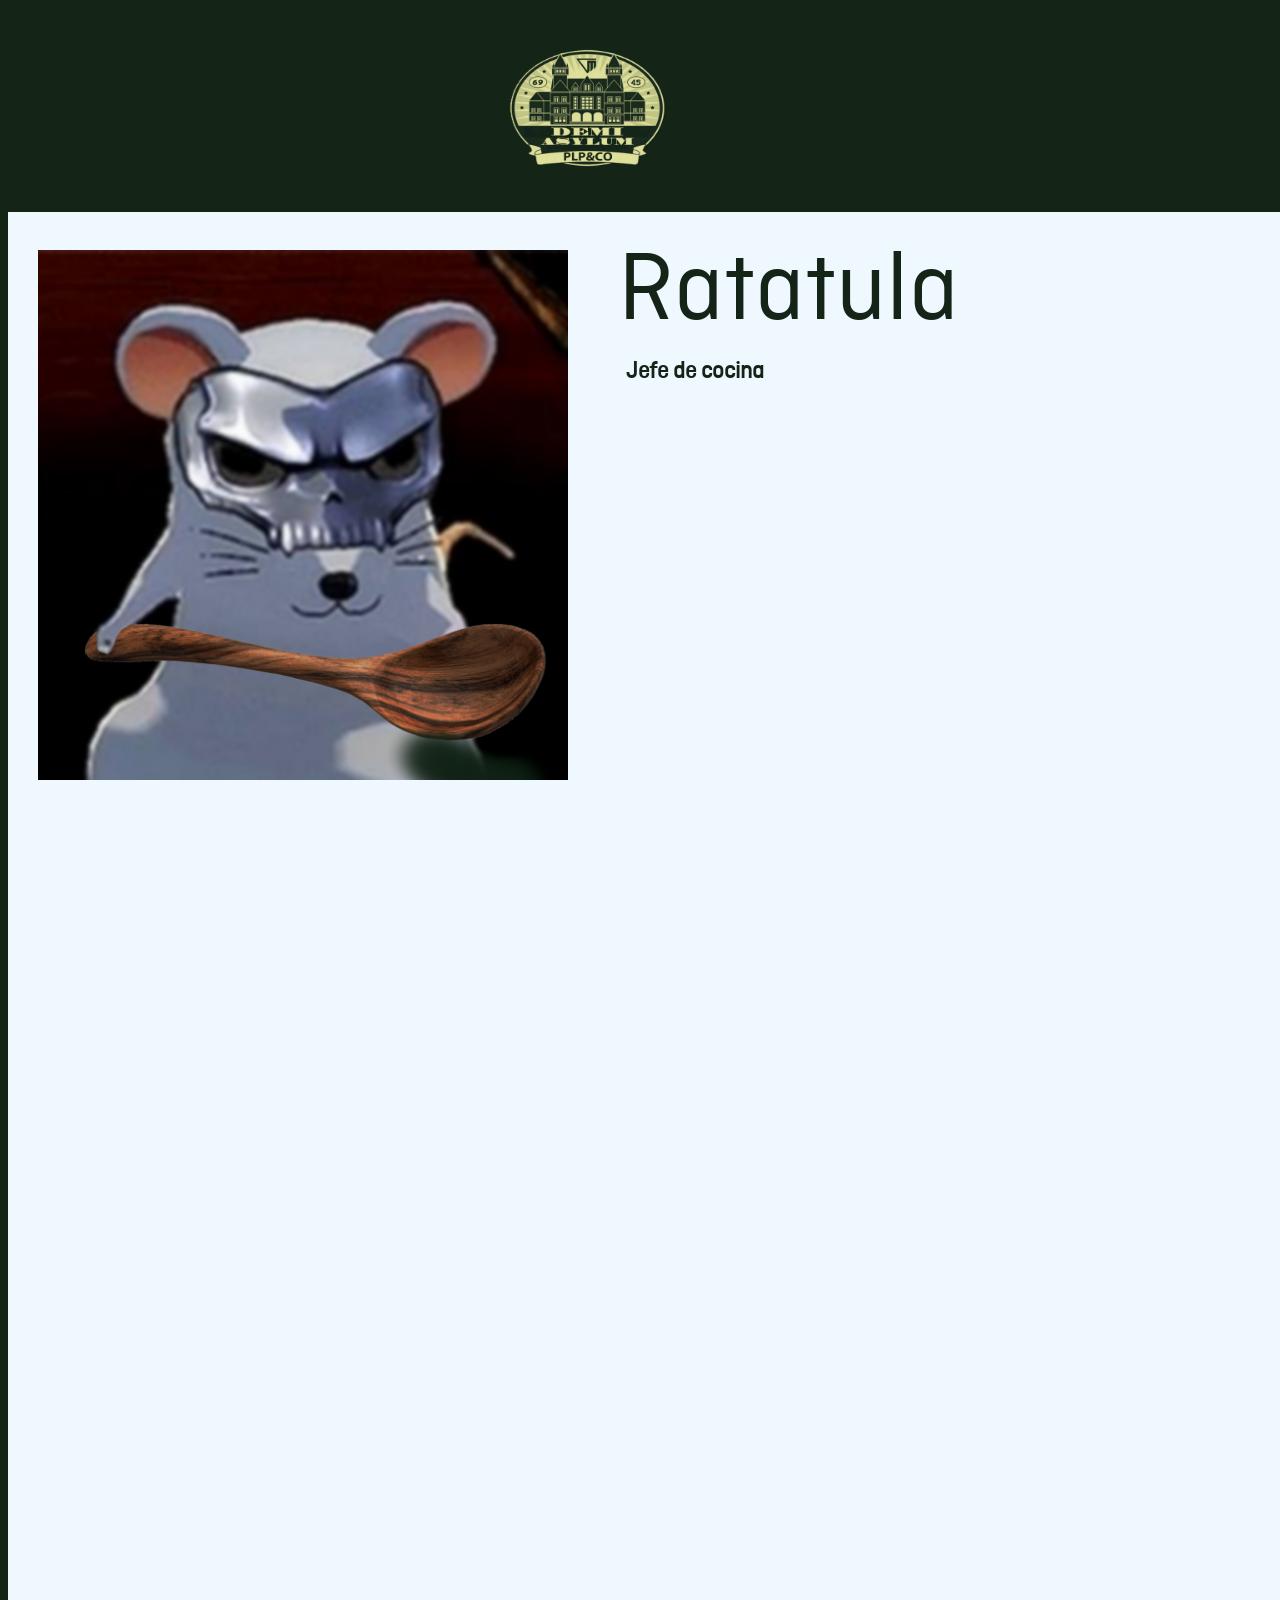
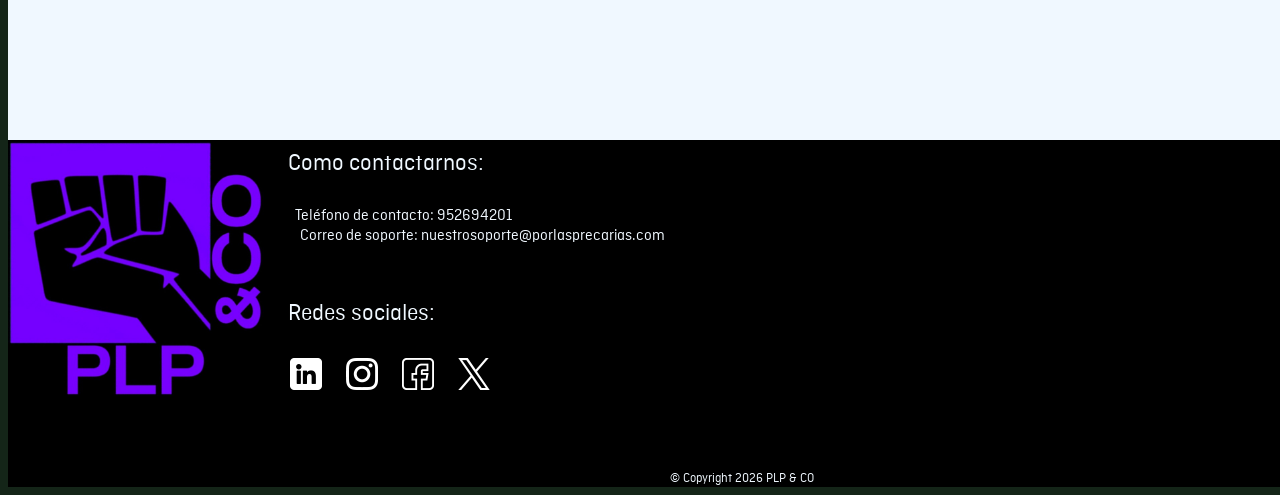
<file: info-ratatula.html>
<!DOCTYPE html>
<meta charset="UTF-8">

<html style=" background-color: rgb(20, 37, 24);">

<head>
    <link rel="stylesheet" href="style.css">
</head>


<title> Información sobre Ratatula</title>
<link rel="icon" type="image/x-icon" href="assets/demiAsylumLogo.ico">

<div class="header">

    <header>

        <a href="index.html">
        <img src="assets/demiAsylumLogo.png" alt="DemiAsylumLogo" width="400" height="200"
            style="align-content: center; position: relative; left: 30%;">
        </a>


    </header>

</div>

<div class="pageContent">
    
<div style="background-color: aliceblue; width: 100%; position: relative;">
<br>

        <div align="left" style="border: 5px; list-style-type: none; height: 100%; padding: 20px; margin: 0 10px; ">
                <img src="assets/ratatula.jpeg" alt="ratatula" width="530" height="530">
                <div class="member2TextPorfolio" style="position: relative; left: 580px; top: -570px;">
                <a style="position: relative; left: -20;  top: 20px; font-family:Imagefont; color: rgb(20, 37, 24); font-size: 100px ;">Ratatula</a>
                <h3 style="font-family:Imagefont; color: rgb(20, 37, 24); font-size: x-large; left: 8px; position: relative;">Jefe de cocina</h3> 
            </div>
        </div>

<br>
<br>
<br>
<br>
<br>
<br>
<br>
<br>
<br>
<br>
<br>
<br>
<br>
<br>
<br>
<br>
<br>
<br>
<br>
<br>
<br>
<br>
<br>
<br>
<br>
<br>
<br>
<br>
<br>
<br>
<br>
<br>
<br>
<br>
<br>
<br>
<br>
<br>
<br>
<br>
<br>
<br>
<br>
<br>
<br>
<br>
<br>
<br>
<br>
<br>
<br>
<br>
<br>
<br>
<br>
<br>
<br>
<br>
<br>
<br>
<br>
<br>
<br>
<br>
<br>
<br>
<br>
<br>
<br>
<br>
<br>
<br>
<br>
<br>
<br>
<br>
<br>
<br>
<br>
<br>
<br>
<br>
<br>
<br>
<br>
<br>
<br>
<br>
<br>
<br>
<br>
<br>
<br>
<br>
<br>
<br>
<br>
<br>
<br>
<br>
<br>
<br>
<br>
<br>
<br>
<br>
<br>
<br>
<br>
<br>
<br>
<br>
<br>
<br>
<br>
<br>
<br>
<br>
<br>
<br>
<br>
<br>
<br>
<br>
<br>
<br>
<br>
<br>
<br>
<br>
</div>
    
</div>



<div class="footer">


    <img src="assets/plp&coLogo.jpeg" alt="inscriptImg" width="256" height="256"
        style="left: 0px ; position: relative;">
    <div>
        <a style="color: aliceblue; position: relative; left: 280px; top:-250px; font-family:Imagefont; font-size: x-large;">Como contactarnos: </a>
        <a style="color: aliceblue; position: relative; left: 86px; top:-200px; font-family:Imagefont; font-size: medium;">Teléfono de contacto: 952694201</a>
        <a style="color: aliceblue; position: relative; left: -130px; top:-180px; font-family:Imagefont; font-size: medium;">Correo de soporte: nuestrosoporte@porlasprecarias.com</a>
    </div>
    <div>
        <a style="color: aliceblue; position: relative; left: 280px; top:-140px; font-family:Imagefont; font-size: x-large;">Redes sociales: </a>
        <div class="socialMediaIcons">

                <a href="Likidin.html"><img src="assets/icons/linkedin.png" style="width: 32px; height: 32px; margin: 0 10px; background-size:64px;" alt="linkedin"></a>

                <a href=""><img src="assets/icons/instagram.png" style="width: 32px; height: 32px; margin: 0 10px; background-size:64px;" alt="instagram"></a>

                <a href=""></a><img src="assets/icons/facebook.png" style="width: 32px; height: 32px; margin: 0 10px; background-size:64px;" alt="facebook"></a>

                <a href=""></a><img src="assets/icons/twitter.png" style="width: 32px; height: 32px; margin: 0 10px; background-size:64px;" alt="twitter"></a>

    </div>
    </div>
    
        <a style="text-align: center; position: relative; left: 45%; color: aliceblue; font-family: ImageFont; font-size: smaller;">© Copyright 2026 PLP & CO</a>


</div>

</html>
</file>
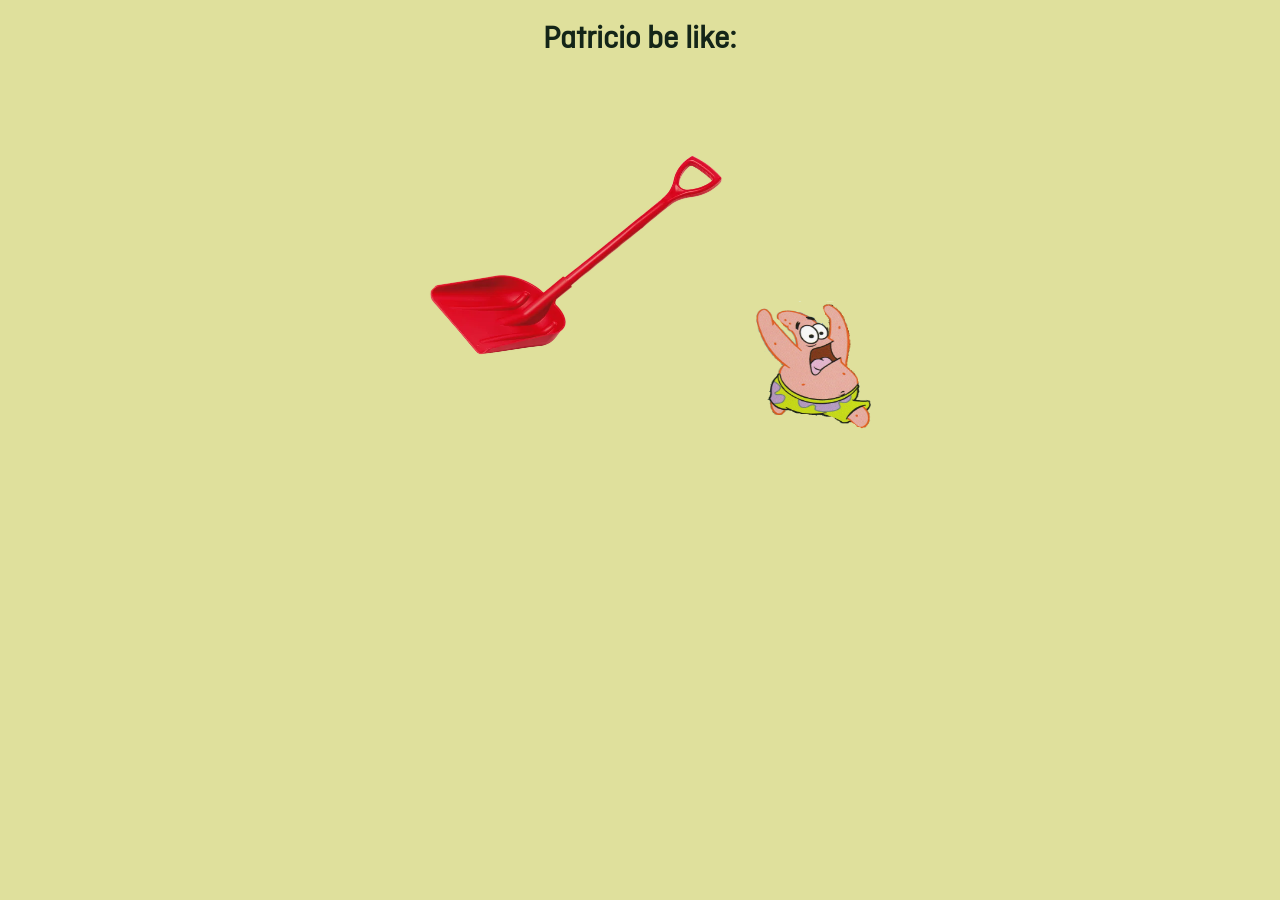
<file: Likidin.html>
<!DOCTYPE html>
<meta charset="UTF-8">

<head>
    <link rel="stylesheet" href="style.css">
</head>

<title>Jobs | LinkedIn</title>

<html style="background-color: rgb(223, 224, 156);">

<h1 style="font-family: Imagefont; font-size: xx-large; width: 100%; text-align: center; color: rgb(20, 37, 24);"> Patricio be like: </h1>

<h2 style=" width: 100%;" align="center"><img src="assets/assetsLikidin/PALA.webp" alt="palita" style="width: 348px; height: 348px;"><img src="assets/assetsLikidin/patrick.png" alt="palita" style="width: 128px; height: 128px;"></h2>

</html>
</file>
<file: style.css>
@font-face {
  font-family:Titlefont;
  src: url(letterfonts/OceansideTypewriter.ttf);
}
@font-face {
  font-family:Imagefont;
  src: url(letterfonts/CiutadellaRegular.ttf);
}


.header{

background-color:rgb(20, 37, 24);
width:100%;
display: block;

}

.pageContent{

  position: relative;
  width: 115dvw;
  display: block;
}

.welcomeText1{
  
    color: rgb(223, 224, 156);
    font-size: 39px ;
    font-family: Titlefont;
    text-align: center;
    top:-50px;
     position:relative ;

}

.welcomeText2{
  
    color: rgb(223, 224, 156);
    font-size: 39px ;
    font-family: Titlefont;
    text-align: center;
    top:-50px;
    left:8px;
     position:relative ;

}

.photoHoverText{

    text-align: left;
    font-family:Imagefont;
    color: aliceblue;
    font-size: 60px ;
    top:310px;
    left: 80px;
     position: relative;

}

.slogan{

    text-align: left;
    font-family:Imagefont;
    color: aliceblue;
    font-size: 25px ;
    top:-150px;
    left: 80px;
     position: relative;

}

.inscriptText{

  color: rgb(20, 37, 24);
  font-family:Imagefont;
  font-size: 50px ;
  top:120px;
  left:65px;
  position: relative;

}

.inscriptionsSection{

background-color: rgb(223, 224, 156) ;
top: -16px;
width: 100%;
position: static;

}

.workgroupSection{

  position: relative;
  background-color: aliceblue;

}

.workgroupTextDiv{

background-color: aliceblue;
width: 100%;

}

.workgroupText{
 background-color: aliceblue;
  text-align: center;
  left: 215px;
  font-size: 49px ;
  color: rgb(20, 37, 24);
  position:relative;
  font-family:Imagefont;

}

*{
  box-sizing: border-box;
}

.memberSection{

width: 100vw;
height: 450px;
padding: 10px;

position: static;
display: inline-block;

columns: 1;
text-align: center;

}

.specialEvents{

  background-color: aliceblue;

}

.eventSection{

width: 100vw;
height: 450px;
padding: 10px;

position: static;
display: inline-block;

columns: 1;
text-align: center;

}

.member1{
border: 5px;
list-style-type: none;
height: 100%;
padding: 20px;
margin: 0 10px;

display: inline-block;
text-align: left;
}

.member2{
border: 5px;
list-style-type: none;
height: 100%;
padding: 20px;
margin: 0 10px;

display: inline-block;
text-align: left;
}

.member3{
border: 5px;
list-style-type: none;
height: 100%;
padding: 20px;
margin: 0 10px;

display: inline-block;
text-align: left;
}

.member4{
border: 5px;
list-style-type: none;
height: 100%;
padding: 20px;
margin: 0 10px;

display: inline-block;
text-align: left;
}

.member1:hover{
  transform: scale(1.05);
  box-shadow: 0 0 100px rgb(20, 37, 24);
}

.member2:hover{
  transform: scale(1.05);
  box-shadow: 0 0 100px rgb(20, 37, 24);
}

.member3:hover{
  transform: scale(1.05);
  box-shadow: 0 0 100px rgb(20, 37, 24);
}

.member4:hover{
  transform: scale(1.05);
  box-shadow: 0 0 100px rgb(20, 37, 24);
}

.eventS{
border: 5px;
list-style-type: none;
height: 780px;

display: inline-block;
text-align: center;
}

.event1{
border: 5px;
list-style-type: none;
height: 100%;

display: inline-block;
text-align: center;
}

.event2{
border: 5px;
list-style-type: none;
height: 100%;

display: inline-block;
text-align: center;
}

.event3{
border: 5px;
list-style-type: none;
height: 100%;

display: inline-block;
text-align: center;
}

.member1Text{
text-align: left;
}

.member2Text{
text-align: left;
}

.member3Text{
text-align: left;
}

.member4Text{
text-align: left;
}

.footer{

background-color:rgb(0, 0, 0);
color: aliceblue;
position: relative;
bottom: 0;
width: 115dvw;
display: block;

}

.socialMediaIcons{

  display: inline-block;
  position: relative;
  left: 120px; 
  top:-70px;

}

.icon{

  display: inline-block;
  position: relative;

}
</file>
